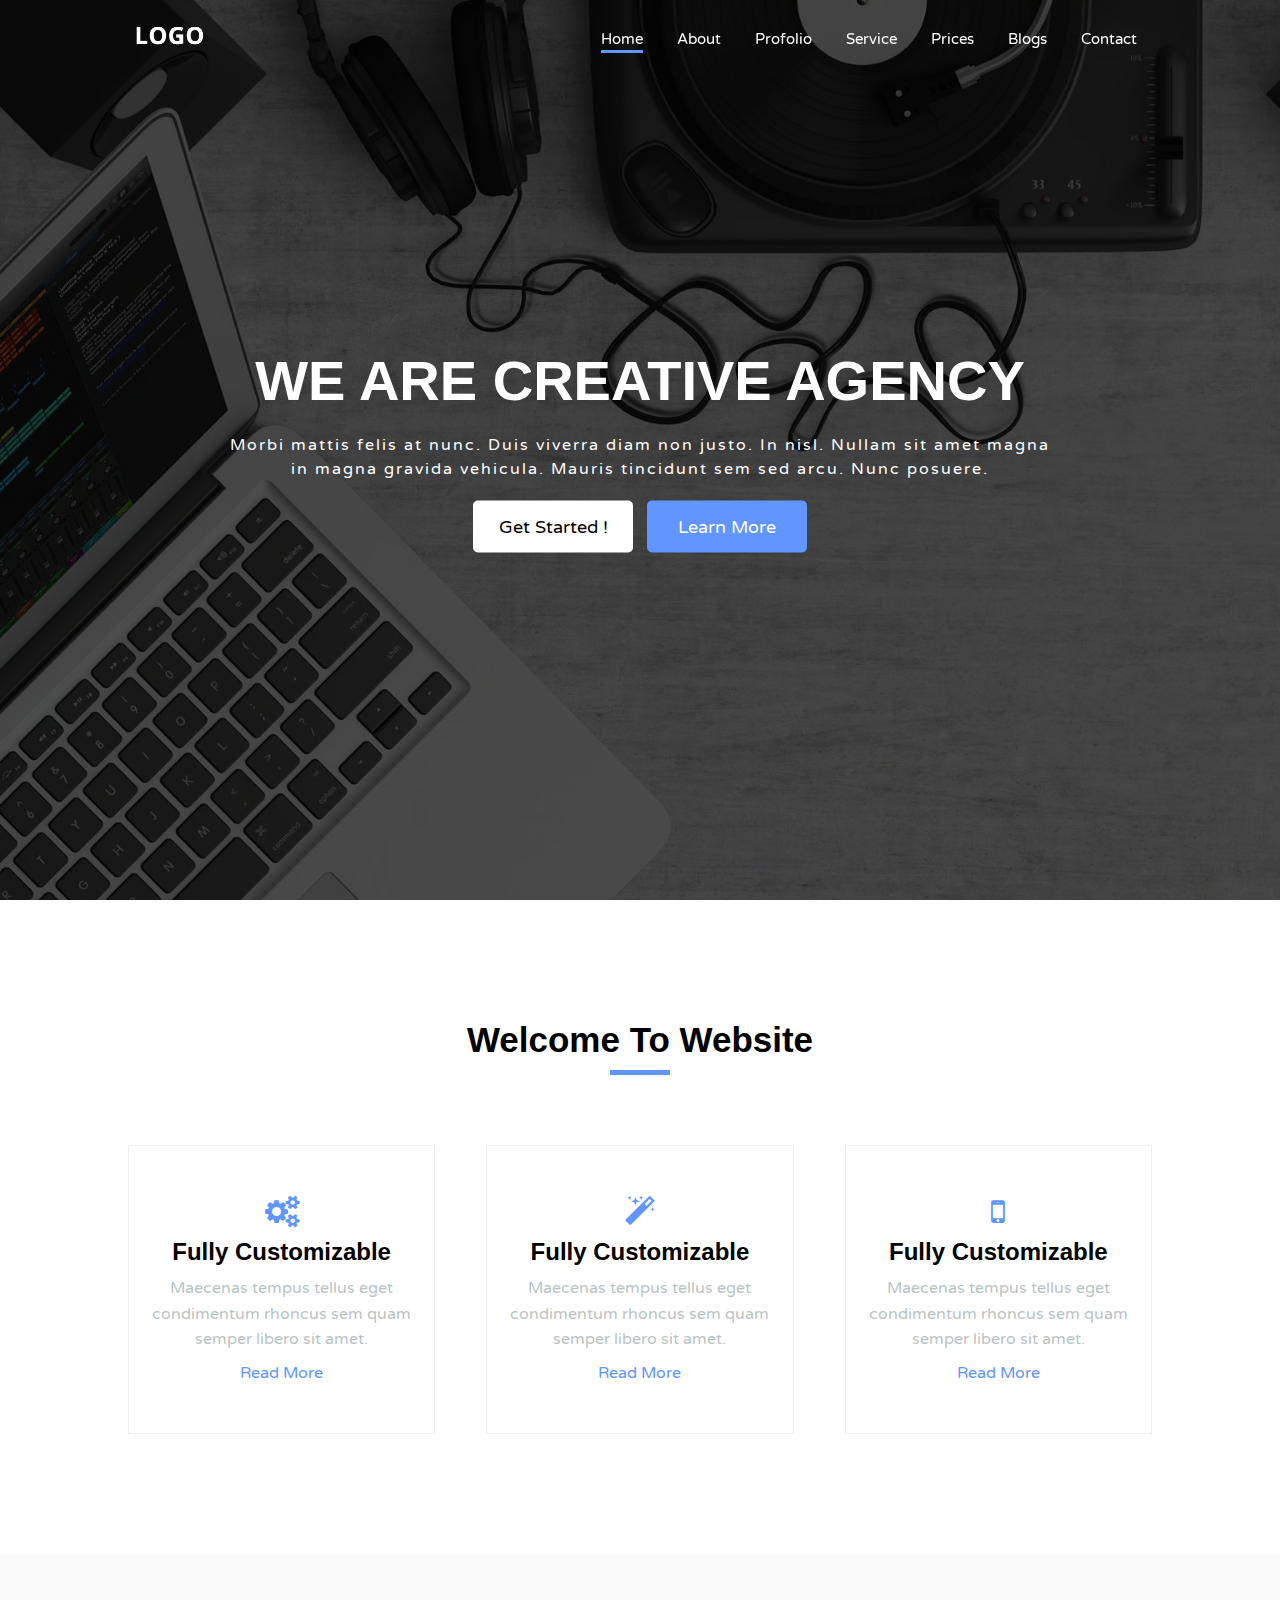
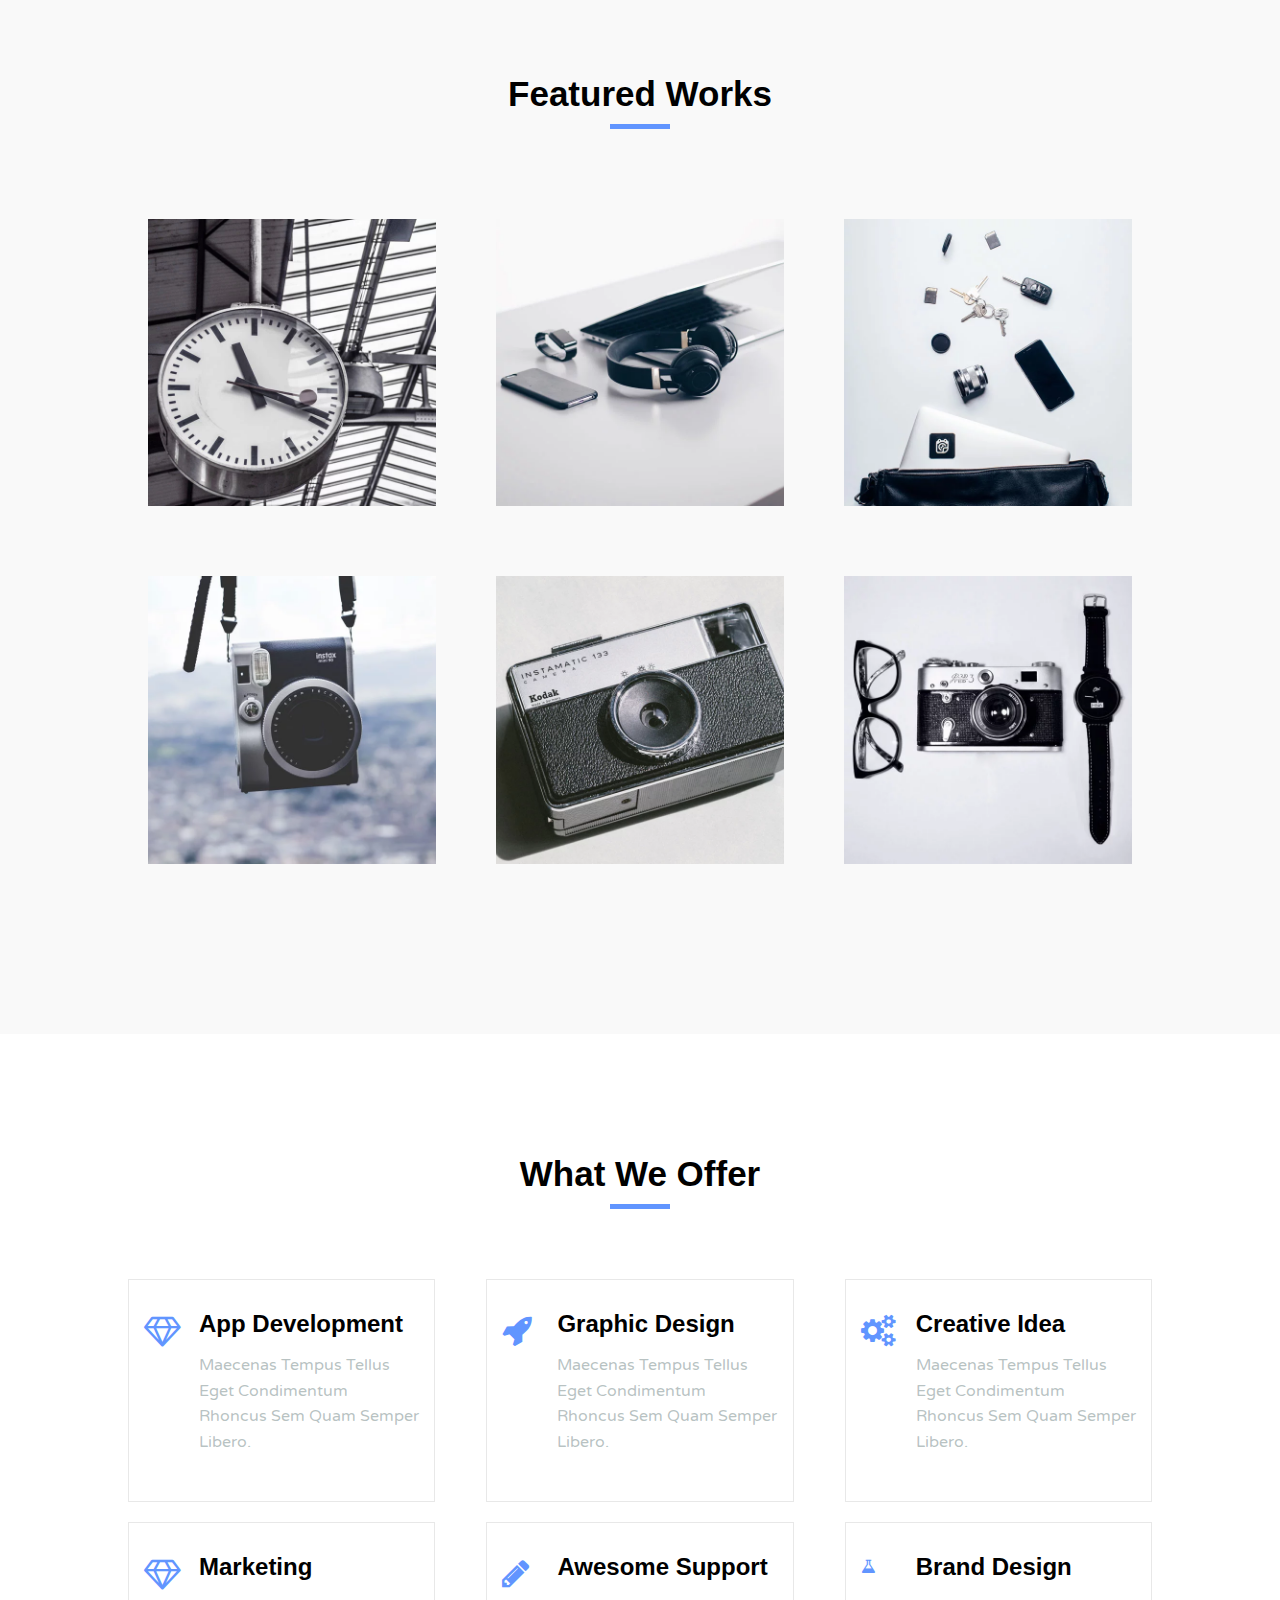
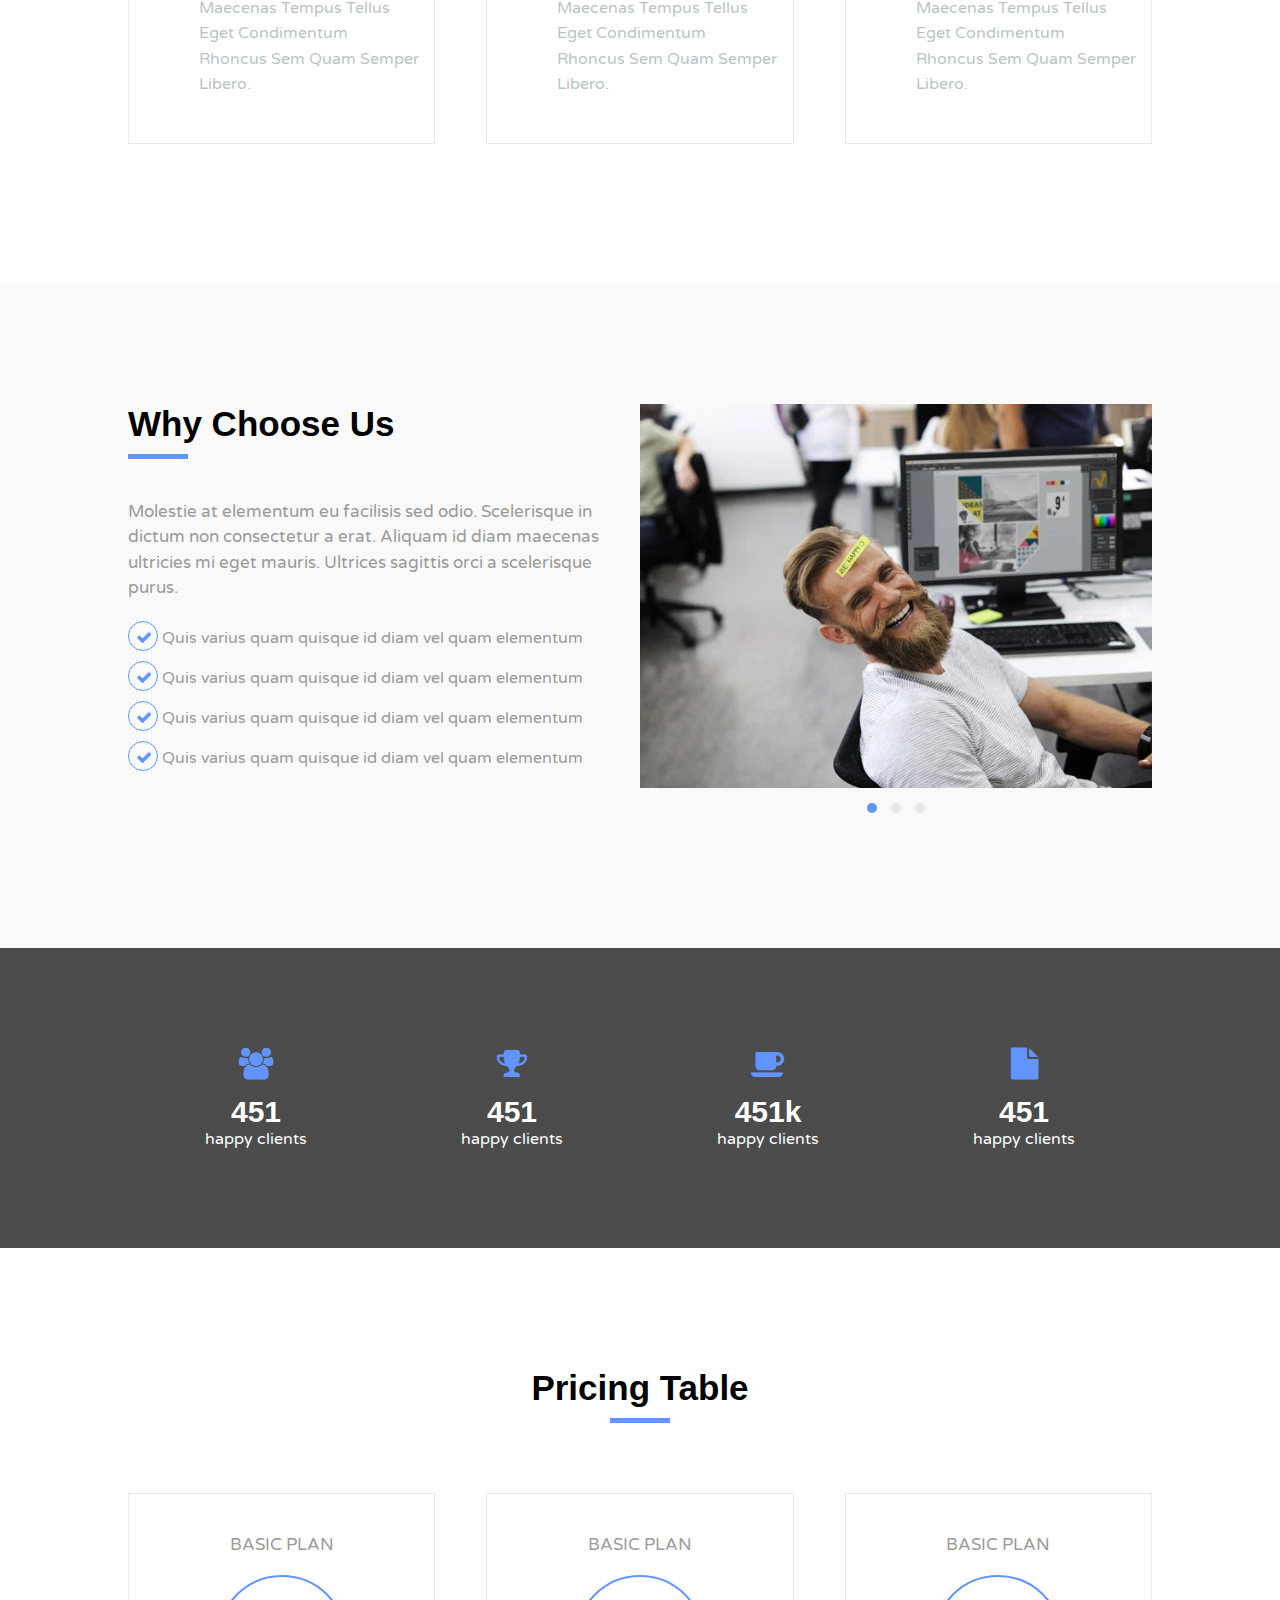
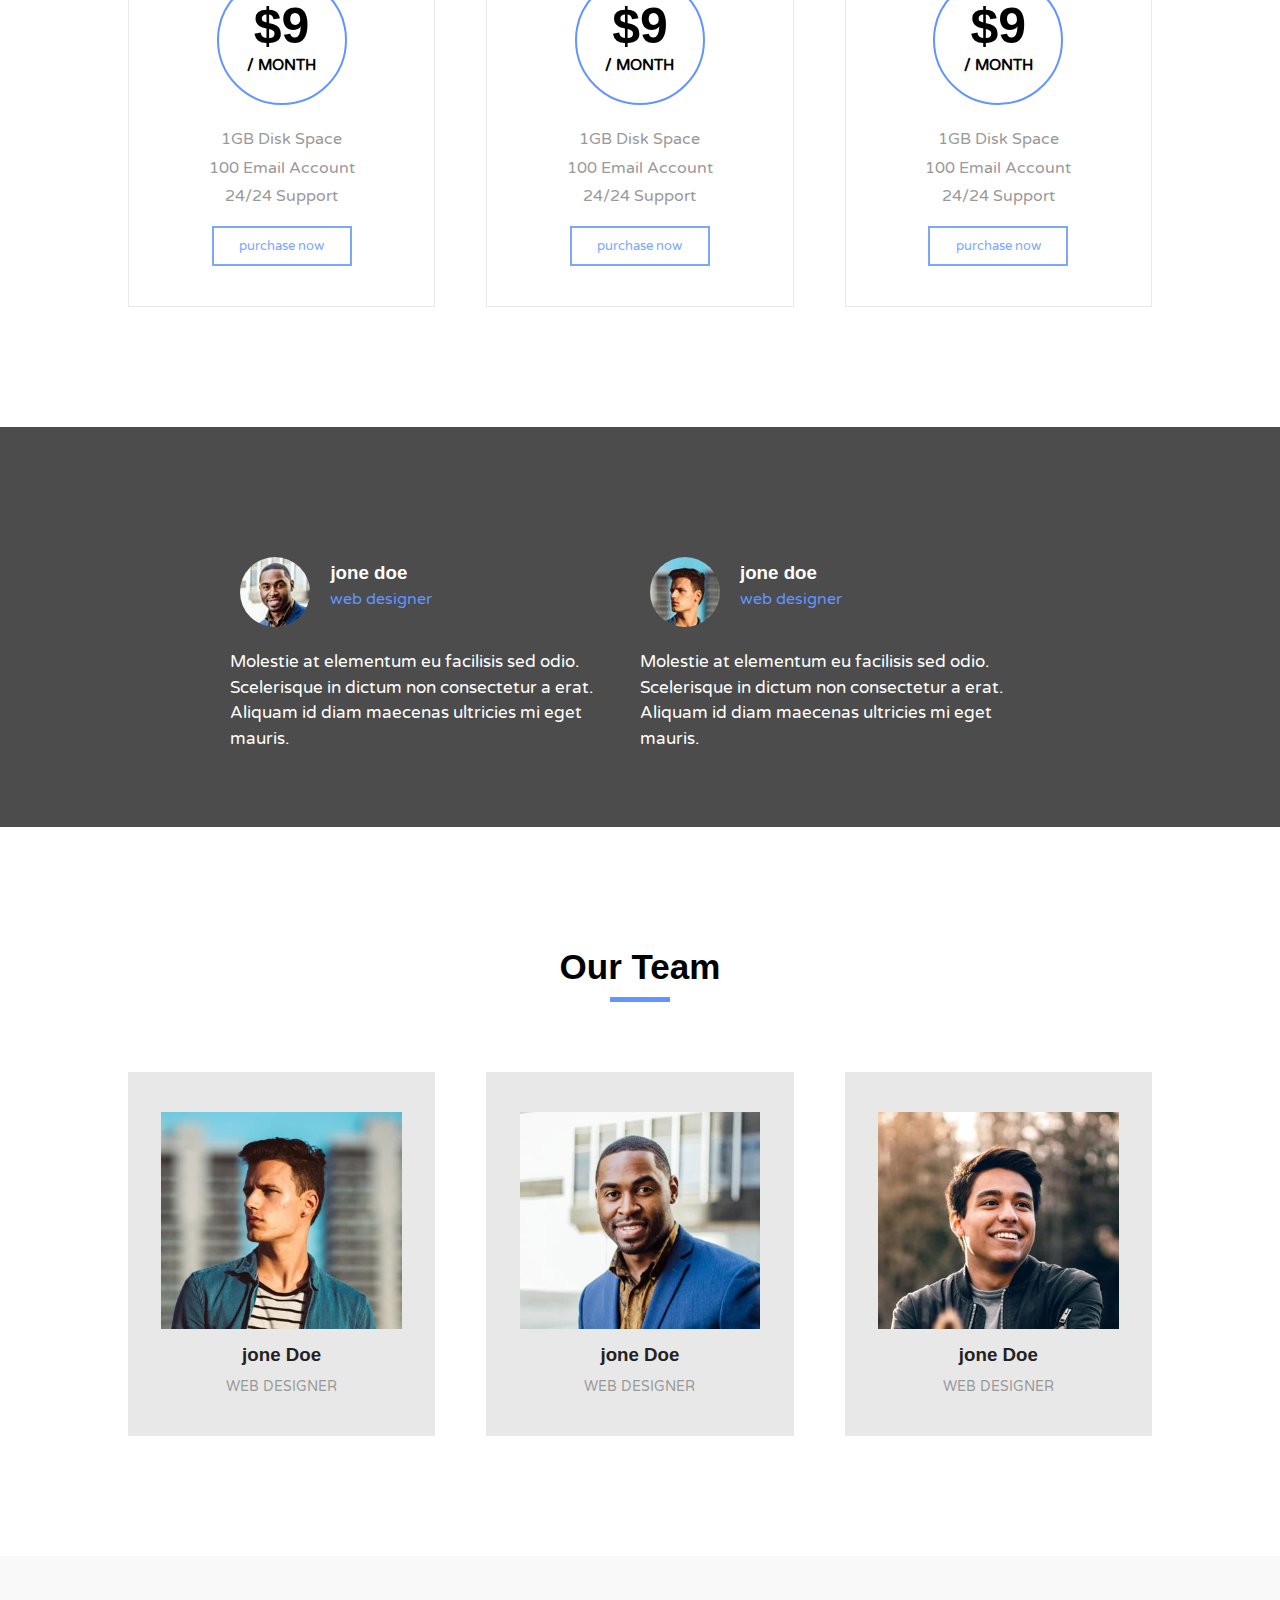
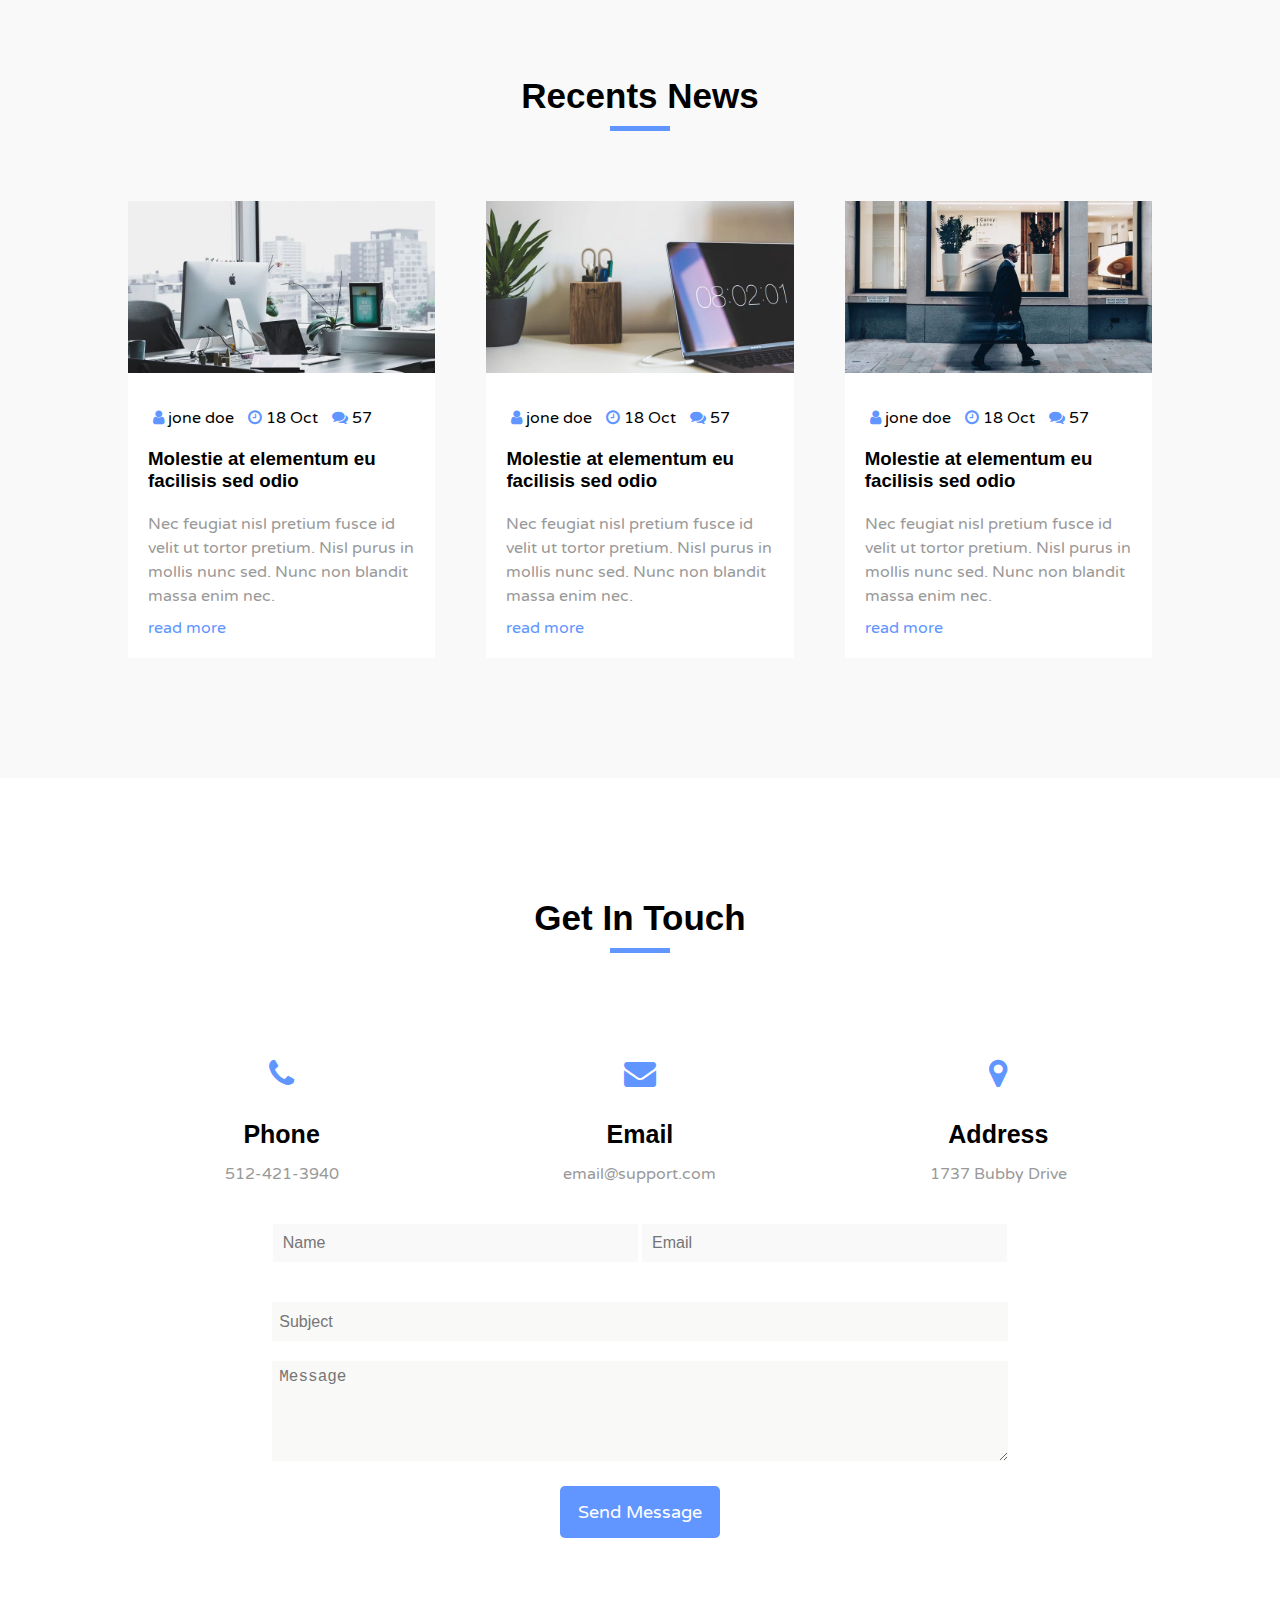
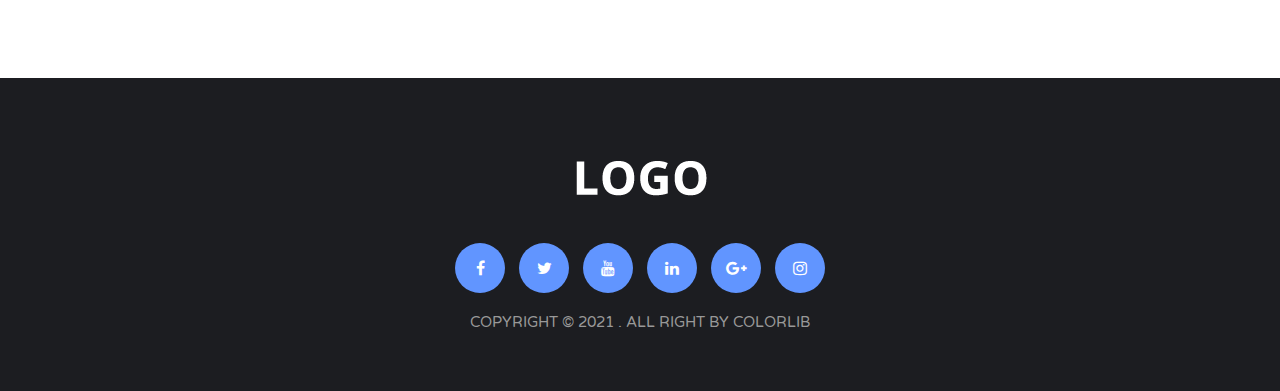
<file: index.html>
<!DOCTYPE html>
<html lang="en">
  <head>
    <meta charset="UTF-8" />
    <meta http-equiv="X-UA-Compatible" content="IE=edge" />
    <meta name="viewport" content="width=device-width, initial-scale=1.0" />
    <meta name="keywords" content="" />
    <meta name="description" content="" />
    <title>Html Css Templets</title>
    <!-- Fonts  -->
    <link
      href="https://fonts.googleapis.com/css2?family=Varela+Round&display=swap"
      rel="stylesheet"
    />
    <!-- Css Files -->
    <link rel="stylesheet" href="css/font-awesome.min.css" />
    <link rel="stylesheet" href="css/style.css" />
  </head>
  <body>
    <!-- Header -->
    <div class="header">
      <div class="container">
        <div class="header-content">
          <div class="logo">
            <img
              src="images/logo-alt.webp"
              alt="Logo Image"
              draggable="false"
            />
          </div>
          <ul class="nav">
            <li><a href="#" class="active">Home</a></li>
            <li><a href="#">About</a></li>
            <li><a href="#">Profolio</a></li>
            <li><a href="#">Service</a></li>
            <li><a href="#">Prices</a></li>
            <li class="dropdown">
              <a href="#">Blogs</a>
              <ul class="dropdown-menu">
                <li><a href="#">blog Post</a></li>
              </ul>
            </li>
            <li><a href="#">Contact</a></li>
          </ul>
          <div class="clear"></div>
        </div>
        <!-- ./header-content -->
      </div>
      <!-- ./container -->
    </div>
    <!-- ./header -->

    <!-- Home -->
    <div class="home">
      <div class="overlay">
        <div class="home-content">
          <h1 class="title">we are creative agency</h1>
          <p class="home-description">
            Morbi mattis felis at nunc. Duis viverra diam non justo. In nisl.
            Nullam sit amet magna in magna gravida vehicula. Mauris tincidunt
            sem sed arcu. Nunc posuere.
          </p>
          <button class="btn btn-start hover-opacity">Get Started !</button>
          <button class="btn btn-learn hover-opacity">Learn More</button>
        </div>
      </div>
      <!-- ./overlay -->
      <!-- ./home-content -->
    </div>
    <!-- ./home -->
    <!-- <div class="section-header">
      <h2 class="section-title">welcome to website</h2>
      <span class="line"></span>
    </div>
    -->
    <!-- ./section header -->
    <!-- section about -->
    <div class="about pd-y">
      <div class="section-header">
        <h2 class="section-title">welcome to website</h2>
        <span class="line"></span>
      </div>
      <!-- ./section header -->
      <div class="container">
        <div class="about-content">
          <div class="about-item ltr-effect">
            <i class="icon fa fa-cogs fa-2x"></i>
            <h2 class="about-item-title">fully customizable</h2>
            <p class="about-item-desc">
              Maecenas tempus tellus eget condimentum rhoncus sem quam semper
              libero sit amet.
            </p>
            <a href="" class="about-item-link">read more</a>
          </div>
          <div class="about-item mg ltr-effect">
            <i class="icon fa fa-magic fa-2x"></i>
            <h2 class="about-item-title">fully customizable</h2>
            <p class="about-item-desc">
              Maecenas tempus tellus eget condimentum rhoncus sem quam semper
              libero sit amet.
            </p>
            <a href="" class="about-item-link">read more</a>
          </div>
          <div class="about-item ltr-effect">
            <i class="icon fa fa-mobile fa-2x"></i>
            <h2 class="about-item-title">fully customizable</h2>
            <p class="about-item-desc">
              Maecenas tempus tellus eget condimentum rhoncus sem quam semper
              libero sit amet.
            </p>
            <a href="" class="about-item-link">read more</a>
          </div>
        </div>
      </div>
      <!-- ./container -->
    </div>
    <!-- ./about -->
    <div class="profolio pd-y">
      <div class="section-header">
        <h2 class="section-title">featured works</h2>
        <span class="line"></span>
      </div>
      <div class="container">
        <div class="portofolio-content">
          <div class="portofolio-item">
            <img src="./images/work/work1.webp" alt="" />
            <div class="layer-content">
              <div class="layer-info">
                <span class="category">category</span>
                <h3 class="layer-content-title">Lorem ipsum dolor</h3>
                <a href="#"><i class="fa fa-edit fa-lg"></i></a>
                <a href="#"><i class="fa fa-search fa-lg"></i></a>
              </div>
            </div>
            <!-- ./layer-content -->
          </div>
          <div class="portofolio-item mg">
            <img src="./images/work/work2.webp" alt="" />
            <div class="layer-content">
              <div class="layer-info">
                <span class="category">category</span>
                <h3 class="layer-content-title">Lorem ipsum dolor</h3>
                <a href="#"><i class="fa fa-edit fa-lg"></i></a>
                <a href="#"><i class="fa fa-search fa-lg"></i></a>
              </div>
            </div>
          </div>
          <div class="portofolio-item">
            <img src="./images/work/work3.webp" alt="" />
            <div class="layer-content">
              <div class="layer-info">
                <span class="category">category</span>
                <h3 class="layer-content-title">Lorem ipsum dolor</h3>
                <a href="#"><i class="fa fa-edit fa-lg"></i></a>
                <a href="#"><i class="fa fa-search fa-lg"></i></a>
              </div>
            </div>
          </div>
          <div class="portofolio-item">
            <img src="./images/work/work4.webp" alt="" />
            <div class="layer-content">
              <div class="layer-info">
                <span class="category">category</span>
                <h3 class="layer-content-title">Lorem ipsum dolor</h3>
                <a href="#"><i class="fa fa-edit fa-lg"></i></a>
                <a href="#"><i class="fa fa-search fa-lg"></i></a>
              </div>
            </div>
          </div>
          <div class="portofolio-item mg">
            <img src="./images/work/work5.webp" alt="" />
            <div class="layer-content">
              <div class="layer-info">
                <span class="category">category</span>
                <h3 class="layer-content-title">Lorem ipsum dolor</h3>
                <a href="#"><i class="fa fa-edit fa-lg"></i></a>
                <a href="#"><i class="fa fa-search fa-lg"></i></a>
              </div>
            </div>
          </div>
          <div class="portofolio-item">
            <img src="./images/work/work6.webp" alt="" />
            <div class="layer-content">
              <div class="layer-info">
                <span class="category">category</span>
                <h3 class="layer-content-title">Lorem ipsum dolor</h3>
                <a href="#"><i class="fa fa-edit fa-lg"></i></a>
                <a href="#"><i class="fa fa-search fa-lg"></i></a>
              </div>
            </div>
          </div>
        </div>
      </div>
      <!-- ./container -->
    </div>

    <!-- offer Section -->
    <div class="offer pd-y">
      <div class="section-header">
        <h2 class="section-title">what we offer</h2>
        <span class="line"></span>
      </div>
      <div class="container">
        <div class="offer-content">
          <div class="offer-item ltr-effect">
            <i class="icon fa fa-diamond fa-2x"></i>
            <h2 class="offer-item-title">app development</h2>
            <p class="offer-item-desc">
              Maecenas tempus tellus eget condimentum rhoncus sem quam semper
              libero.
            </p>
          </div>
          <div class="offer-item mg ltr-effect">
            <i class="icon fa fa-rocket fa-2x"></i>
            <h2 class="offer-item-title">graphic design</h2>
            <p class="offer-item-desc">
              Maecenas tempus tellus eget condimentum rhoncus sem quam semper
              libero.
            </p>
          </div>
          <div class="offer-item ltr-effect">
            <i class="icon fa fa-cogs fa-2x"></i>
            <h2 class="offer-item-title">creative idea</h2>
            <p class="offer-item-desc">
              Maecenas tempus tellus eget condimentum rhoncus sem quam semper
              libero.
            </p>
          </div>
          <div class="offer-item ltr-effect">
            <i class="icon fa fa-diamond fa-2x"></i>
            <h2 class="offer-item-title">marketing</h2>
            <p class="offer-item-desc">
              Maecenas tempus tellus eget condimentum rhoncus sem quam semper
              libero.
            </p>
          </div>
          <div class="offer-item mg ltr-effect">
            <i class="icon fa fa-pencil fa-2x"></i>
            <h2 class="offer-item-title">awesome support</h2>
            <p class="offer-item-desc">
              Maecenas tempus tellus eget condimentum rhoncus sem quam semper
              libero.
            </p>
          </div>
          <div class="offer-item ltr-effect">
            <i class="icon fa fa-flask"></i>
            <h2 class="offer-item-title">brand design</h2>
            <p class="offer-item-desc">
              Maecenas tempus tellus eget condimentum rhoncus sem quam semper
              libero.
            </p>
          </div>
          <!-- ./offer-item -->
        </div>
        <!--  ./offer-content -->
      </div>
      <!-- ./container -->
    </div>
    <!-- ./offer -->
    <!-- Services -->
    <div class="service pd-y">
      <div class="container">
        <div class="service-item">
          <div class="section-header">
            <h2 class="section-title">why choose us</h2>
            <span class="line"></span>
          </div>
          <p class="service-item-desc">
            Molestie at elementum eu facilisis sed odio. Scelerisque in dictum
            non consectetur a erat. Aliquam id diam maecenas ultricies mi eget
            mauris. Ultrices sagittis orci a scelerisque purus.
          </p>
          <ul class="service-list">
            <li>
              <i class="fa fa-check fa-fw"></i>
              Quis varius quam quisque id diam vel quam elementum
            </li>
            <li>
              <i class="fa fa-check fa-fw"></i>
              Quis varius quam quisque id diam vel quam elementum
            </li>
            <li>
              <i class="fa fa-check"></i>
              Quis varius quam quisque id diam vel quam elementum
            </li>
            <li>
              <i class="fa fa-check fa-fw"></i>
              Quis varius quam quisque id diam vel quam elementum
            </li>
          </ul>
          <!-- ./service-list -->
        </div>
        <!-- /service-item -->
        <div class="service-item">
          <div class="service-item-image">
            <img src="images/about/about1.webp" alt="" />
          </div>
          <ul class="service-bollets">
            <li class="active"></li>
            <li></li>
            <li></li>
          </ul>
        </div>
        <div class="clear"></div>
      </div>
      <!-- .container -->
    </div>
    <!-- ./service -->

    <!-- number section -->
    <div class="numbers">
      <div class="overlay">
        <div class="container">
          <div class="numbers-items pd-y">
            <div class="number-item">
              <i class="icon fa fa-users fa-2x"></i>
              <h3 class="number-item-title">451</h3>
              <span class="number-item-text">happy clients</span>
            </div>
            <div class="number-item">
              <i class="icon fa fa-trophy fa-2x"></i>
              <h3 class="number-item-title">451</h3>
              <span class="number-item-text">happy clients</span>
            </div>
            <div class="number-item">
              <i class="icon fa fa-coffee fa-2x"></i>
              <h3 class="number-item-title">451k</h3>
              <span class="number-item-text">happy clients</span>
            </div>
            <div class="number-item">
              <i class="icon fa fa-file fa-2x"></i>
              <h3 class="number-item-title">451</h3>
              <span class="number-item-text">happy clients</span>
            </div>
          </div>
          <!-- ./numbers-itemes -->
        </div>
        <!-- ./container -->
      </div>
      <!-- ./overlay -->
    </div>
    <!-- ./numbers -->
    <!-- pricing section -->
    <div class="pricing pd-y">
      <div class="section-header">
        <h2 class="section-title">pricing table</h2>
        <span class="line"></span>
      </div>
      <div class="container">
        <div class="pricing-plans">
          <div class="pricing-item tb-effect">
            <span class="pricing-item-text">basic plan</span>
            <div class="pricing-permonth">
              <h3 class="doller">$9</h3>
              <span class="month">/ month</span>
            </div>
            <ul class="pricing-list">
              <li>1GB Disk Space</li>
              <li>100 Email Account</li>
              <li>24/24 Support</li>
            </ul>
            <button class="btn btn-purchase">purchase now</button>
          </div>
          <!-- ./pricing-item -->
          <div class="pricing-item mg tb-effect">
            <span class="pricing-item-text">basic plan</span>
            <div class="pricing-permonth">
              <h3 class="doller">$9</h3>
              <span class="month">/ month</span>
            </div>
            <ul class="pricing-list">
              <li>1GB Disk Space</li>
              <li>100 Email Account</li>
              <li>24/24 Support</li>
            </ul>
            <button class="btn btn-purchase">purchase now</button>
          </div>
          <!-- ./pricing-item -->
          <div class="pricing-item tb-effect">
            <span class="pricing-item-text">basic plan</span>
            <div class="pricing-permonth">
              <h3 class="doller">$9</h3>
              <span class="month">/ month</span>
            </div>
            <ul class="pricing-list">
              <li>1GB Disk Space</li>
              <li>100 Email Account</li>
              <li>24/24 Support</li>
            </ul>
            <button class="btn btn-purchase">purchase now</button>
          </div>
          <!-- ./pricing-item -->
        </div>
        <!-- /pricing-plan -->
      </div>
      <!-- ./container -->
    </div>
    <!-- ./pricing -->
    <!-- Testimonail Section -->
    <div class="testimonail">
      <div class="overlay">
        <div class="container">
          <div class="testimonail-content">
            <div class="testimonail-item">
              <div class="testimonail-toplayer">
                <img src="images/Testimonial/perso1.webp" alt="" />
                <h3>jone doe</h3>
                <span>web designer</span>
              </div>
              <!-- ./testimonail-toplayer -->
              <p class="testimonail-desc">
                Molestie at elementum eu facilisis sed odio. Scelerisque in
                dictum non consectetur a erat. Aliquam id diam maecenas
                ultricies mi eget mauris.
              </p>
            </div>
            <!-- ./testimonial-item -->
            <div class="testimonail-item">
              <div class="testimonail-toplayer">
                <img src="images/Testimonial/perso2.webp" alt="" />
                <h3>jone doe</h3>
                <span>web designer</span>
              </div>
              <!-- ./testimonail-toplayer -->
              <p class="testimonail-desc">
                Molestie at elementum eu facilisis sed odio. Scelerisque in
                dictum non consectetur a erat. Aliquam id diam maecenas
                ultricies mi eget mauris.
              </p>
            </div>
            <!-- ./testimonial-item -->
          </div>
          <!-- ./testimonail-content -->
        </div>
        <!-- ./container -->
      </div>
      <!-- ./overlay -->
    </div>
    <!-- ./testimonail -->
    <!-- ./team section -->
    <div class="team pd-y">
      <div class="section-header">
        <h2 class="section-title">our team</h2>
        <span class="line"></span>
      </div>
      <div class="container">
        <div class="team-content">
          <div class="team-item tb-effect">
            <div class="team-image">
              <img src="images/team/team1.webp" alt="" />
              <div class="team-overlay">
                <a href="#"><i class="fa fa-facebook"></i></a>
                <a href="#"><i class="fa fa-twitter"></i></a>
                <a href="#"><i class="fa fa-linkedin"></i></a>
              </div>
              <!-- ./team-overlay -->
            </div>
            <!-- ./team-image -->
            <div class="team-info">
              <h3 class="team-info-title">jone Doe</h3>
              <span class="team-info-text">web designer</span>
            </div>
            <!-- ./team-info -->
          </div>
          <!-- ./team-item -->
          <div class="team-item tb-effect mg">
            <div class="team-image">
              <img src="images/team/team2.webp" alt="" />
              <div class="team-overlay">
                <a href="#"><i class="fa fa-facebook"></i></a>
                <a href="#"><i class="fa fa-twitter"></i></a>
                <a href="#"><i class="fa fa-linkedin"></i></a>
              </div>
              <!-- ./team-overlay -->
            </div>
            <!-- ./team-image -->
            <div class="team-info">
              <h3 class="team-info-title">jone Doe</h3>
              <span class="team-info-text">web designer</span>
            </div>
            <!-- ./team-info -->
          </div>
          <!-- ./team-item -->
          <div class="team-item tb-effect">
            <div class="team-image">
              <img src="images/team/team3.webp" alt="" />
              <div class="team-overlay">
                <a href="#"><i class="fa fa-facebook"></i></a>
                <a href="#"><i class="fa fa-twitter"></i></a>
                <a href="#"><i class="fa fa-linkedin"></i></a>
              </div>
              <!-- ./team-overlay -->
            </div>
            <!-- ./team-image -->
            <div class="team-info">
              <h3 class="team-info-title">jone Doe</h3>
              <span class="team-info-text">web designer</span>
            </div>
            <!-- ./team-info -->
          </div>
          <!-- ./team-item -->
        </div>
      </div>
      <!-- ./container   -->
    </div>
    <!-- ./team -->
    <!-- Blog Section -->
    <div class="blog pd-y">
      <div class="section-header">
        <h2 class="section-title">recents news</h2>
        <span class="line"></span>
      </div>
      <!-- ./section-header -->
      <div class="container">
        <div class="blog-content">
          <div class="blog-item">
            <div class="blog-item-image">
              <img src="./images/blog/blog1.webp" alt="" />
            </div>
            <div class="blog-info">
              <ul class="blog-list">
                <li>
                  <i class="fa fa-user"></i>
                  jone doe
                </li>
                <li>
                  <i class="fa fa-clock-o"></i>
                  18 Oct
                </li>
                <li>
                  <i class="fa fa-comments"></i>
                  57
                </li>
              </ul>
              <h3 class="blog-itme-title">
                Molestie at elementum eu facilisis sed odio
              </h3>
              <p class="blog-desc">
                Nec feugiat nisl pretium fusce id velit ut tortor pretium. Nisl
                purus in mollis nunc sed. Nunc non blandit massa enim nec.
              </p>
              <a href="#" class="blog-link">read more</a>
            </div>
            <!-- ./blog-info -->
          </div>
          <!-- ./blog-item -->

          <div class="blog-item mg">
            <div class="blog-item-image">
              <img src="./images/blog/blog2.webp" alt="" />
            </div>
            <div class="blog-info">
              <ul class="blog-list">
                <li>
                  <i class="fa fa-user"></i>
                  jone doe
                </li>
                <li>
                  <i class="fa fa-clock-o"></i>
                  18 Oct
                </li>
                <li>
                  <i class="fa fa-comments"></i>
                  57
                </li>
              </ul>
              <h3 class="blog-itme-title">
                Molestie at elementum eu facilisis sed odio
              </h3>
              <p class="blog-desc">
                Nec feugiat nisl pretium fusce id velit ut tortor pretium. Nisl
                purus in mollis nunc sed. Nunc non blandit massa enim nec.
              </p>
              <a href="#" class="blog-link">read more</a>
            </div>
            <!-- ./blog-info -->
          </div>
          <!-- ./blog-item -->

          <div class="blog-item">
            <div class="blog-item-image">
              <img src="./images/blog/blog3.webp" alt="" />
            </div>
            <div class="blog-info">
              <ul class="blog-list">
                <li>
                  <i class="fa fa-user"></i>
                  jone doe
                </li>
                <li>
                  <i class="fa fa-clock-o"></i>
                  18 Oct
                </li>
                <li>
                  <i class="fa fa-comments"></i>
                  57
                </li>
              </ul>
              <h3 class="blog-itme-title">
                Molestie at elementum eu facilisis sed odio
              </h3>
              <p class="blog-desc">
                Nec feugiat nisl pretium fusce id velit ut tortor pretium. Nisl
                purus in mollis nunc sed. Nunc non blandit massa enim nec.
              </p>
              <a href="#" class="blog-link">read more</a>
            </div>
            <!-- ./blog-info -->
          </div>
          <!-- ./blog-item -->
        </div>
        <!-- ./blogs-content -->
      </div>
      <!-- ./container -->
    </div>
    <!-- ./contact Section -->
    <div class="get-in-touch pd-y">
      <div class="section-header">
        <h2 class="section-title">get in touch</h2>
        <span class="line"></span>
        <div class="container">
          <div class="get-in-touch-content">
            <div class="get-in-touch-item">
              <i class="fa fa-phone fa-2x icon"></i>
              <h3 class="get-in-touch-title">phone</h3>
              <p class="get-in-touch-desc">512-421-3940</p>
            </div>
            <!-- ./ge-in-touch-item -->
            <div class="get-in-touch-item mg">
              <i class="fa fa-envelope fa-2x icon"></i>
              <h3 class="get-in-touch-title">email</h3>
              <p class="get-in-touch-desc">email@support.com</p>
            </div>
            <!-- ./ge-in-touch-item -->
            <div class="get-in-touch-item">
              <i class="fa fa-map-marker fa-2x icon"></i>
              <h3 class="get-in-touch-title">address</h3>
              <p class="get-in-touch-desc">1737 Bubby Drive</p>
            </div>
            <!-- ./ge-in-touch-item -->
          </div>
          <!-- ./get-in -touch-item- -->
          <form action="" autocomplete="off">
            <div class="get-in-touch-input">
              <input type="text" class="get-in-touch-name" placeholder="Name" />
              <input
                type="email"
                class="get-in-touch-email"
                placeholder="Email"
              />
            </div>
            <div class="get-in-touch-subject">
              <input type="text" placeholder="Subject" />
            </div>
            <div class="get-in-touch-message">
              <textarea placeholder="Message"></textarea>
            </div>
            <button class="get-in-touch-send hover-opacity">
              send message
            </button>
          </form>
          <!-- .form -->
        </div>
        <!-- ./container -->
      </div>
      <!--./get-in-touch  -->
    </div>

    <!-- Footer Section -->
    <div class="footer pd-y">
      <img src="images/logo-alt.webp" alt="" />
      <ul class="footer-links">
        <li>
          <a href="#"><i class="fa fa-facebook hover-opacity"></i></a>
        </li>
        <li>
          <a href="#"><i class="fa fa-twitter hover-opacity"></i></a>
        </li>
        <li>
          <a href="#"><i class="fa fa-youtube hover-opacity"></i></a>
        </li>
        <li>
          <a href="#"><i class="fa fa-linkedin hover-opacity"></i></a>
        </li>
        <li>
          <a href="#"><i class="fa fa-google-plus hover-opacity"></i></a>
        </li>
        <li>
          <a href="#"><i class="fa fa-instagram hover-opacity"></i></a>
        </li>
      </ul>
      <p class="copyright">copyright &copy; 2021 . all right by colorlib</p>
    </div>
  </body>
</html>
</file>
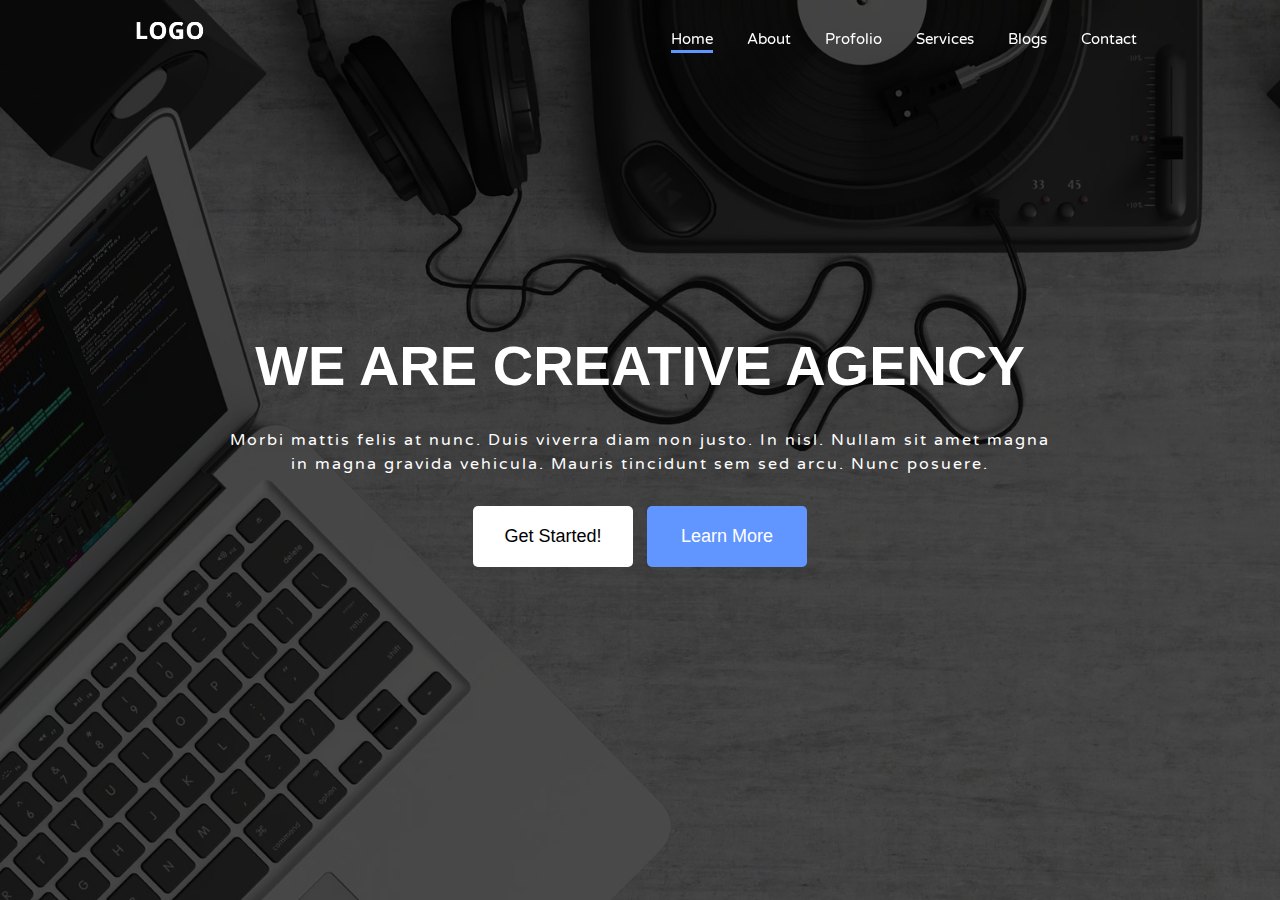
<file: index2.html>
<!DOCTYPE html>
<html lang="en">
  <head>
    <meta charset="UTF-8" />
    <meta http-equiv="X-UA-Compatible" content="IE=edge" />
    <meta name="viewport" content="width=device-width, initial-scale=1.0" />
    <meta name="keywords" content="" />
    <meta name="description" content="" />
    <!-- Fonts Lisk -->
    <link
      href="https://fonts.googleapis.com/css2?family=Varela+Round&display=swap"
      rel="stylesheet"
    />

    <!-- css Style -->
    <link rel="stylesheet" href="css/font-awesome.min.css" />
    <link rel="stylesheet" href="css/style2.css" />
    <title>Document</title>
  </head>
  <body>
    <div class="header">
      <div class="container">
        <div class="header-content">
          <div class="logo">
            <img src="images/logo-alt.webp" alt="Logo Image" />
          </div>
          <ul class="nav">
            <li><a href="#" class="active">Home</a></li>
            <li><a href="#">About</a></li>
            <li><a href="#">Profolio</a></li>
            <li><a href="#">Services</a></li>
            <li class="dropdown">
              <a href="#">Blogs</a>
              <ul class="dropdown-menu">
                <a href="">blog post</a>
              </ul>
            </li>
            <li><a href="#">Contact</a></li>
          </ul>
          <div class="clear"></div>
          <!-- ./nav -->
        </div>
        <!-- ./header-content -->
      </div>
      <!-- ./container -->
    </div>
    <!-- header -->

    <div class="home">
      <div class="overlay">
        <div class="home-content">
          <h1 class="title">we are creative agency</h1>
          <p class="description">
            Morbi mattis felis at nunc. Duis viverra diam non justo. In nisl.
            Nullam sit amet magna in magna gravida vehicula. Mauris tincidunt
            sem sed arcu. Nunc posuere.
          </p>
          <button class="btn btn-start">get started!</button>
          <button class="btn btn-learn">learn more</button>
        </div>
      </div>
    </div>
  </body>
</html>
</file>
<file: css/style.css>
/* Index*/

/*
   1- Common Style
   2- General Style
   3-Sections
     3.0- Header Section
     3.1- Home Section
     3.2- About Section
     3.3- Profolio Section
     3.4- Service Section
     3.5- Prices Section
     3.6- Team Section
     3.7- Blog Page Section
     3.8- Contact Section
     3.9- Footer Section
     
*/

/* 1- Commen Styles*/
/*
  -container
  -overLay
  -opacity hover
  -section header
  -section padding
  -hover effect 1(left to right)
  -hover effect 2(top to bottom)
 
  
  */

/* 2- General Css Style */

* {
  margin: 0;
  padding: 0;
  box-sizing: border-box; /* css3 if i want to unalow the browser to un effect the paddin or border  to the element width by default*/
}

.container {
  width: 80%;
  margin: auto;
}

body {
  font-family: "Varela Round", sans-serif;
}
.pd-y {
  padding: 120px 0;
}
.ltr-effect,
.tb-effect {
  position: relative;
}
.ltr-effect::after,
.tb-effect::after {
  position: absolute;
  content: "";
  top: 0;
  left: 0;
  bottom: 0;
  right: 0;
  background: #333;
  z-index: -1;
}
.ltr-effect::after {
  width: 0;
  transition: width 0.5s;
}

.tb-effect::after {
  height: 0;
  transition: height 0.5s;
}
.tb-effect:hover::after {
  height: 100%;
}
.ltr-effect:hover::after {
  width: 100%;
}

.section-header {
  text-align: center;
}
.section-header .section-title {
  font-size: 35px;
  text-transform: capitalize;
  margin-bottom: 10px;
}
.section-header .line {
  width: 60px;
  height: 5px;
  background-color: #6195ff;
  display: block;
  margin: 0 auto 70px auto;
}
/* 3- Sections*/

/* 3.0 Header Section*/

.header {
  position: fixed; /* this will turn the header back of the home and width with position fixed or absolute will convert the element from block to inline block to fix zindex :10 for example*/
  width: 100%;
  z-index: 10;
}
.clear {
  clear: both;
}
.header-content {
  /* overflow: hidden; */ /* to solve  float problem*/
}
a {
  text-decoration: none;
}

.header .logo {
  width: 40%;
  float: left;
}
.header .logo img {
  width: 20%;
  margin-top: 15px;
}

.header .nav {
  width: 60%;
  float: left;
  list-style: none;
  text-align: right;
}
.header .nav > li {
  display: inline-block;

  text-align: right;
}
.header .nav > li > a {
  color: #fff;
  font-size: 15px;
  display: block;
  padding: 30px 15px;
}
.header .nav > li > a.active:after,
.header .nav > li > a:after {
  content: "";
  display: block;
  margin-top: 2px;
  height: 3px;
  background-color: #6195ff;
  transition: width 0.5s;
}
.header .nav > li > a.active:after {
  width: 100%;
}
.header .nav > li > a:after {
  width: 0;
}
.header .nav > li > a:hover:after {
  width: 100%;
}
.dropdown {
  position: relative;
}
.dropdown:hover .dropdown-menu {
  opacity: 1;
  visibility: visible;
}
.dropdown-menu {
  position: absolute;
  width: 150px;
  text-align: center;
  background-color: #6195ff;
  left: -50%;
  top: 70%;
  opacity: 0;
  visibility: hidden;
  transition: opacity 0.5s;
}
.dropdown-menu a {
  color: #fff;
  display: block;
  padding: 10px;
}
.overlay {
  width: 100%;
  height: 100%;
  left: 0;
  top: 0;
  position: absolute;
  background-color: rgba(0, 0, 0, 0.7);
}
.hover-opacity {
  transition: opacity 0.5s;
}
.hover-opacity:hover {
  opacity: 0.6;
}
h1,
h2,
h3,
h4,
h5,
h6 {
  font-family: "Montserrat", sans-serif;
}
button {
  font-family: inherit;
}
/* 3.1- Home Section */
.home {
  height: 100vh;
  background-image: url(../images/background/background1.webp);
  background-size: cover; /* css3*/
  position: relative;
}
.home-content {
  left: 50%;
  top: 50%;
  width: 65%;
  transform: translate(-50%, -50%);
  position: absolute;
  text-align: center;
}
.home .title {
  color: #fff;
  font-size: 3.5rem;
  text-transform: uppercase;
}
.home .home-description {
  margin: 20px 0;
  color: #fff;
  letter-spacing: 2px;
  line-height: 1.5;
}
.home .btn {
  min-width: 160px;
  border: 0;
  padding: 15px 0;
  border-radius: 5px;
  border: 0;
  font-size: 18px;
}
.home .btn-start {
  margin-right: 10px;
  background-color: #fff;
}
.home .btn-learn {
  background-color: #6195ff;
  color: #fff;
}

/* 3.2- About Section */

.about-content {
  overflow: hidden;
}
.about-item {
  width: 30%;
  float: left;
  text-align: center;
  border: 1px solid #eee;
  padding: 50px 20px;
}
.about-item:hover .about-item-title {
  color: #fff;
}
.about-item.mg {
  margin: 0 5%;
}
.about-item i.icon {
  color: #6195ff;
  margin-bottom: 10px;
}
.about-item-title {
  text-transform: capitalize;
  margin-bottom: 10px;
  transition: color 0, 5s;
}
.about-item-desc {
  line-height: 1.6;
  margin-bottom: 10px;
  color: #8999;
}
.about-item-link {
  color: #6195ff;
  text-transform: capitalize;
}

/* 3.3- Profolio Section */
.profolio {
  background-color: #f9f9f9;
}
.portofolio-content {
  overflow: hidden;
}
.portofolio-item {
  float: left;
  width: 32%;
  margin-bottom: 25px;
  position: relative;
  padding: 20px;
}
.portofolio-item img {
  width: 100%;
}
.portofolio-item.mg {
  margin: 0 2%;
}
.portofolio-item .layer-content {
  position: absolute;
  left: 0;
  top: 0;
  width: 100%;
  height: 100%;
  background-color: rgba(0, 0, 0, 0.5);
  opacity: 0;
  visibility: hidden;
  transition: opacity 0.2s;
}
.portofolio-item:hover .layer-content {
  opacity: 1;
  visibility: visible;
}

.layer-content .layer-info {
  position: absolute;
  top: 50%;
  left: 50%;
  width: 80%;
  transform: translate(-50%, -50%);
  text-align: center;
}
.layer-content .category {
  color: #6195ff;
  text-transform: uppercase;
  display: block;
  margin-bottom: 5px;
  position: relative;
  top: 10px;
  transition: top 0.5s, opacity 0.5s;
  transition-delay: 0.2s;
  opacity: 0;
}
.layer-content-title {
  font-size: 20px;
  color: #fff;
  margin-bottom: 10px;
  position: relative;
  top: 10px;
  transition: top 0.5s;
  transition-delay: 0.3s;
  opacity: 0;
}
.layer-content a {
  color: #fff;
  position: relative;
  top: 10px;
  transition: top 0.5s;
  transition-delay: 0.3s;
  opacity: 0;
}
.portofolio-item:hover .layer-content-title,
.portofolio-item:hover .layer-content .category,
.portofolio-item:hover .layer-content a {
  top: 0;
  opacity: 1;
}
.layer-content a i {
  line-height: 40px;
  display: inline-block;
  width: 40px;
  height: 40px;
  background-color: #6195ff;
  position: relative;
}

/* 3.4- offer Section */
.offer {
}
.offer-content {
  overflow: hidden;
}
.offer-item {
  width: 30%;
  float: left;
  margin-bottom: 20px;
  border: 1px solid #e8e8e8;
  padding: 30px 15px 30px 70px;
  position: relative;
}
.offer-item.mg {
  margin: 0 5%;
}
.offer-item .icon {
  position: absolute;
  left: 15px;
  top: 35px;
  color: #6195ff;
}
.offer-item-title {
  text-transform: capitalize;
  margin-bottom: 15px;
  transition: color 0.5s;
}
.offer-item-desc {
  text-transform: capitalize;
  margin-bottom: 15px;
  line-height: 1.6;
  color: #8999;
}
.offer-item:hover .offer-item-title {
  color: #fff;
}
/* service section */
.service {
  background-color: #f9f9f9;
}
.service-item {
  width: 50%;
  float: left;
}
.service-item .section-header {
  text-align: left;
}
.service-item .section-header .line {
  margin: 0 0 40px 0;
}
.service-item-desc {
  line-height: 1.5;
  padding-right: 20px;
  color: #999;
  font-size: 17px;
  margin-bottom: 20px;
}
.service-list {
  list-style: none;
}
.service-list li i {
  border: 1px solid #6195ff;
  border-radius: 50%;
  width: 30px;
  height: 30px;
  padding: 7px;
  color: #6195ff;
}
.service-list li {
  margin-bottom: 10px;
  color: #999;
}
.service-item-image img {
  width: 100%;
}
.service-bollets {
  list-style: none;
  text-align: center;
}
.service-bollets li {
  width: 10px;
  height: 10px;
  display: inline-block;
  margin: 10px 5px;
  background-color: #e8e8e8;
  border-radius: 50%;
}
.service-bollets li.active {
  background-color: #6195ff;
}
.service-bollets li:hover {
  background-color: #6195ff;
}

/* numbers*/

.numbers {
  position: relative;
  background-image: url(../images/background/background2.webp);
  height: 300px;
  background-size: cover;
  background-attachment: fixed;
}
.numbers-items {
  overflow: hidden;
  padding: 100px 0;
}
.number-item {
  float: left;
  width: 25%;
  text-align: center;
}

.number-item .icon {
  color: #6195ff;
  margin-bottom: 15px;
}
.number-item-title {
  font-weight: bold;
  font-size: 30px;
  color: #fff;
}
.number-item-text {
  color: #fff;
}
/* 3.5- Prices Section */
.pricing {
}
.pricing-plans {
  overflow: hidden;
}
.pricing-item {
  float: left;
  width: 30%;
  padding: 40px 15px;
  border: 1px solid #e8e8e8;
  text-align: center;
}
.pricing-item.mg {
  margin: 0 5%;
}
.pricing-item-text {
  text-transform: uppercase;
  font-size: 17px;
  color: #999;
  transition: color 0.5s;
}
.pricing-permonth {
  width: 130px;
  height: 130px;
  padding: 20px 0;
  margin: 20px auto;
  border: 2px solid #6195ff;
  border-radius: 50%;
  transition: color 0.5s;
}
.pricing-permonth .doller {
  font-size: 50px;
}
.pricing-permonth .month {
  font-weight: bold;
  text-transform: uppercase;
  font-size: 15px;
}
.pricing-list {
  list-style: none;
}
.pricing-list li {
  color: #999;
  line-height: 1.8;
}
.btn-purchase {
  background: none;
  border: 0;
  display: block;
  width: 140px;
  border: 2px solid #7ba7ff;
  padding: 10px;
  margin: 15px auto 0 auto;
  color: #7ba7ff;
}
.pricing-item:hover .pricing-item-text {
  color: #6195ff;
}
.pricing-item:hover .pricing-permonth {
  color: #fff;
}
/* testimonail section*/
.testimonail {
  position: relative;
  background-image: url(../images/background/background3.webp);
  background-attachment: fixed;
  background-repeat: no-repeat;
  background-size: cover;
  height: 400px;
}
.testimonail-content {
  overflow: hidden;
  padding: 120px 0;
  width: 80%;
  margin: auto;
}
.testimonail-item {
  width: 50%;
  float: left;
  color: #fff;
}
.testimonail-item .testimonail-toplayer {
  padding: 10px 2px 40px 100px;
  position: relative;
}
.testimonail-item .testimonail-toplayer img {
  position: absolute;
  top: 10px;
  left: 10px;
  border-radius: 50%;
}
.testimonail-item .testimonail-toplayer h3 {
  margin: 5px 0;
}
.testimonail-item .testimonail-toplayer span {
  color: #6195ff;
}
.testimonail-desc {
  line-height: 1.5;
  font-size: 17px;
}

/* 3.6- Team Section*/
.team-content {
  overflow: hidden;
}
.team-item {
  width: 30%;
  float: left;
  background-color: #e8e8e8;
  padding: 40px 20px;
  text-align: center;
}
.team-item .team-image {
  width: 90%;
  margin: auto;
  position: relative;
}
.team-item .team-image img {
  width: 100%;
}
.team-item .team-info-title {
  color: #222;
  margin: 10px 0;
}
.team-item .team-info-text {
  color: #999;
  text-transform: uppercase;
  font-size: 14px;
}
.team-image {
  position: relative;
}
.team-overlay {
  position: absolute;
  top: 0;
  left: 0;
  bottom: 0;
  right: 0;
  background-color: rgba(0, 0, 0, 0.5);
  opacity: 0;
  visibility: hidden;
  transition: color 0.5s, opacity 0.5s;
}
.team-overlay a {
  display: block;
  height: 40px;
  width: 40px;
  background-color: #7ba7ff;
  color: #fff;
  margin-left: auto;
}
.team-item:hover .team-overlay {
  opacity: 1;
  visibility: visible;
}
.team-overlay a i {
  line-height: 40px;
}
.team-item.tb-effect {
  z-index: 1;
}
.team-item:hover .team-info-title {
  color: #fff;
}
.team-item:hover .team-info-text {
  color: #6195ff;
}
.team-item.mg {
  margin: 0 5%;
}

/* 3.7- Blog Page Section*/
.blog {
  background-color: #f9f9f9;
}
.blog-content {
  overflow: hidden;
}
.blog-item {
  float: left;
  width: 30%;
  background-color: #fff;
}
.blog-item.mg {
  margin: 0 5%;
}
.blog-item-image img {
  width: 100%;
}
.blog-info {
  padding: 20px;
}
.blog-list {
  list-style: none;
  margin: 10px 0;
}
.blog-list li {
  display: inline-block;
  margin: 0 5px;
}
.blog-list li i {
  color: #6195ff;
}
.blog-itme-title {
  font-weight: bold;
  margin: 20px 0;
}
.blog-desc {
  color: #999;
  margin-bottom: 10px;
  line-height: 1.5;
}
.blog-link {
  color: #6195ff;
}
/* 3.8- Contact Section*/
.get-in-touch-content {
  overflow: hidden;
  margin: 10px 0;
}
.get-in-touch-item {
  width: 30%;
  float: left;
  padding: 20px 0;
}
.get-in-touch-item .icon {
  color: #6195ff;
  margin: 15px 0;
}
.get-in-touch-item.mg {
  margin: 0 5%;
}
.get-in-touch-item .get-in-touch-title {
  font-weight: bold;
  font-size: 25px;
  margin: 15px 0;
  text-transform: capitalize;
}
.get-in-touch-item .get-in-touch-desc {
  color: #999;
}
form {
  margin: 0 15px;
}
.get-in-touch-input {
  margin: 20px auto;
  width: 75%;
}

.get-in-touch-input input {
  display: inline-block;
  width: 49%;
  padding: 10px;
  background-color: #f9f9f9;
  border: 0;
  font-size: 16px;
}
.get-in-touch-subject input {
  height: 39px;
  width: 74%;
  margin: 20px auto;
  border: 0;
  background-color: #f9f9f8;
  padding: 7px;
  font-size: 16px;
}
.get-in-touch-message textarea {
  height: 100px;
  width: 74%;
  margin: auto;
  border: 0;
  background-color: #f9f9f8;
  padding: 7px;
  font-size: 16px;
}
.get-in-touch-send {
  min-width: 160px;
  border: 0;
  padding: 15px 0;
  border-radius: 5px;
  border: 0;
  font-size: 18px;
  background-color: #6195ff;
  color: #fff;
  margin: 20px 0;
  text-transform: capitalize;
}

/* 3.9- Footer Section*/
.footer {
  background-color: #1c1d21;
  text-align: center;
  padding: 60px 0;
}
.footer-links {
  list-style: none;
  margin: 20px 0;
}
.footer-links li {
  display: inline-block;
}
.footer-links li a {
  display: block;
  height: 50px;
  width: 50px;
  background-color: #6195ff;
  color: #fff;
  margin: 0 5px;
  border-radius: 50%;
}
.footer-links li a i {
  line-height: 50px;
}

.footer .copyright {
  color: #999;
  font-size: 15px;
  text-transform: uppercase;
}
</file>
<file: css/style2.css>
/*Common Style*/
/*General Style*/

/* Sections Style
1- header section
2- home style
3- about style
4-profolio style
5- services style
6- price style
7- team style
8-blog style 

*/


/*general style*/

* {
    margin: 0;
    padding: 0;
    box-sizing: border-box;
}
body{
    font-family: 'Varela Round', sans-serif;
}

.container{
    width: 80%;
    margin: auto;
}
a{
text-decoration: none;
}
h1,h2,h3,h4,h5,h6{
     font-family: 'Montserrat', sans-serif;
}
.overlay{
    position: absolute;
    height: 100%;
    width: 100%;
    background-color: rgba(0, 0, 0, 0.7);
}
.clear{
    clear: both;
}

/* header section*/
.header{
    position: fixed;
    z-index: 10;
    width: 100%;
    /*overflow: hidden;*/
}
.header-content  .logo{
    width: 40%;
    float: left;
}
.header-content  .nav{
    width: 60%;
    float: left;
     text-align: right;
    list-style: none;
}
.header-content .logo img{
    width: 20%;
    margin-top: 10px;

}

.header-content .nav > li{
      display: inline-block;
}
.header-content .nav > li > a{
    display: block;
    color: #fff;
    padding: 30px 15px;
    font-size: 15px;
}
.header-content .nav > li > a::after,
.header-content .nav > li > a.active::after{
    content: '';
    background-color: #6195ff;
    height: 3px;
    display: block;
    margin-top:2px;
    transition: width 0.5s;
}
.header-content .nav > li > a::after{
    width: 0;
}
.header-content .nav > li > a.active::after{
    width: 100%;
}
.header-content .nav > li > a:hover::after{
width: 100%;
}
.home{
    background-image: url(../images/background/background1.webp);
    height: 100vh;
    background-size: cover;
    position: relative;
}
.home-content{
    position: absolute;
    top: 50%;
    left: 50%;
    transform: translate(-50%,-50%);
    width: 65%;
    text-align: center;
}

.home-content .title{
    font-size: 3.5rem;
    color: #fff;
    text-transform: uppercase;

}
.home-content .description{
    color: #fff;
    letter-spacing: 2px;
    line-height: 1.5;
    padding: 30px 0;
}
.home-content .btn{
    width: 160px;
    padding :20px 0;
    border-radius: 5px;
    border: 0;
    font-size: 18px;
    text-transform: capitalize;
    transition: opacity 0.5s;
}
.home-content .btn:hover{
opacity: 0.6;
}
.home-content .btn-start{
    background-color: #fff;
    margin-right: 10px;
}
.home-content .btn-learn{
    color: #fff;
    background-color: #6195ff;
}
.dropdown{
    position: relative;
}
.dropdown-menu{
    position: absolute;
    top: 75%;
    left: -50%;
    width: 160px;
    background-color: #6195ff;
    text-align: center;
    visibility: hidden;
    opacity: 0;
    transition: opacity 0.5s;
}
.dropdown:hover .dropdown-menu{
     visibility: visible;
    opacity: 1;
}
.dropdown-menu a{
    display: block;
    padding: 10px;
    color: #fff;
}
</file>
